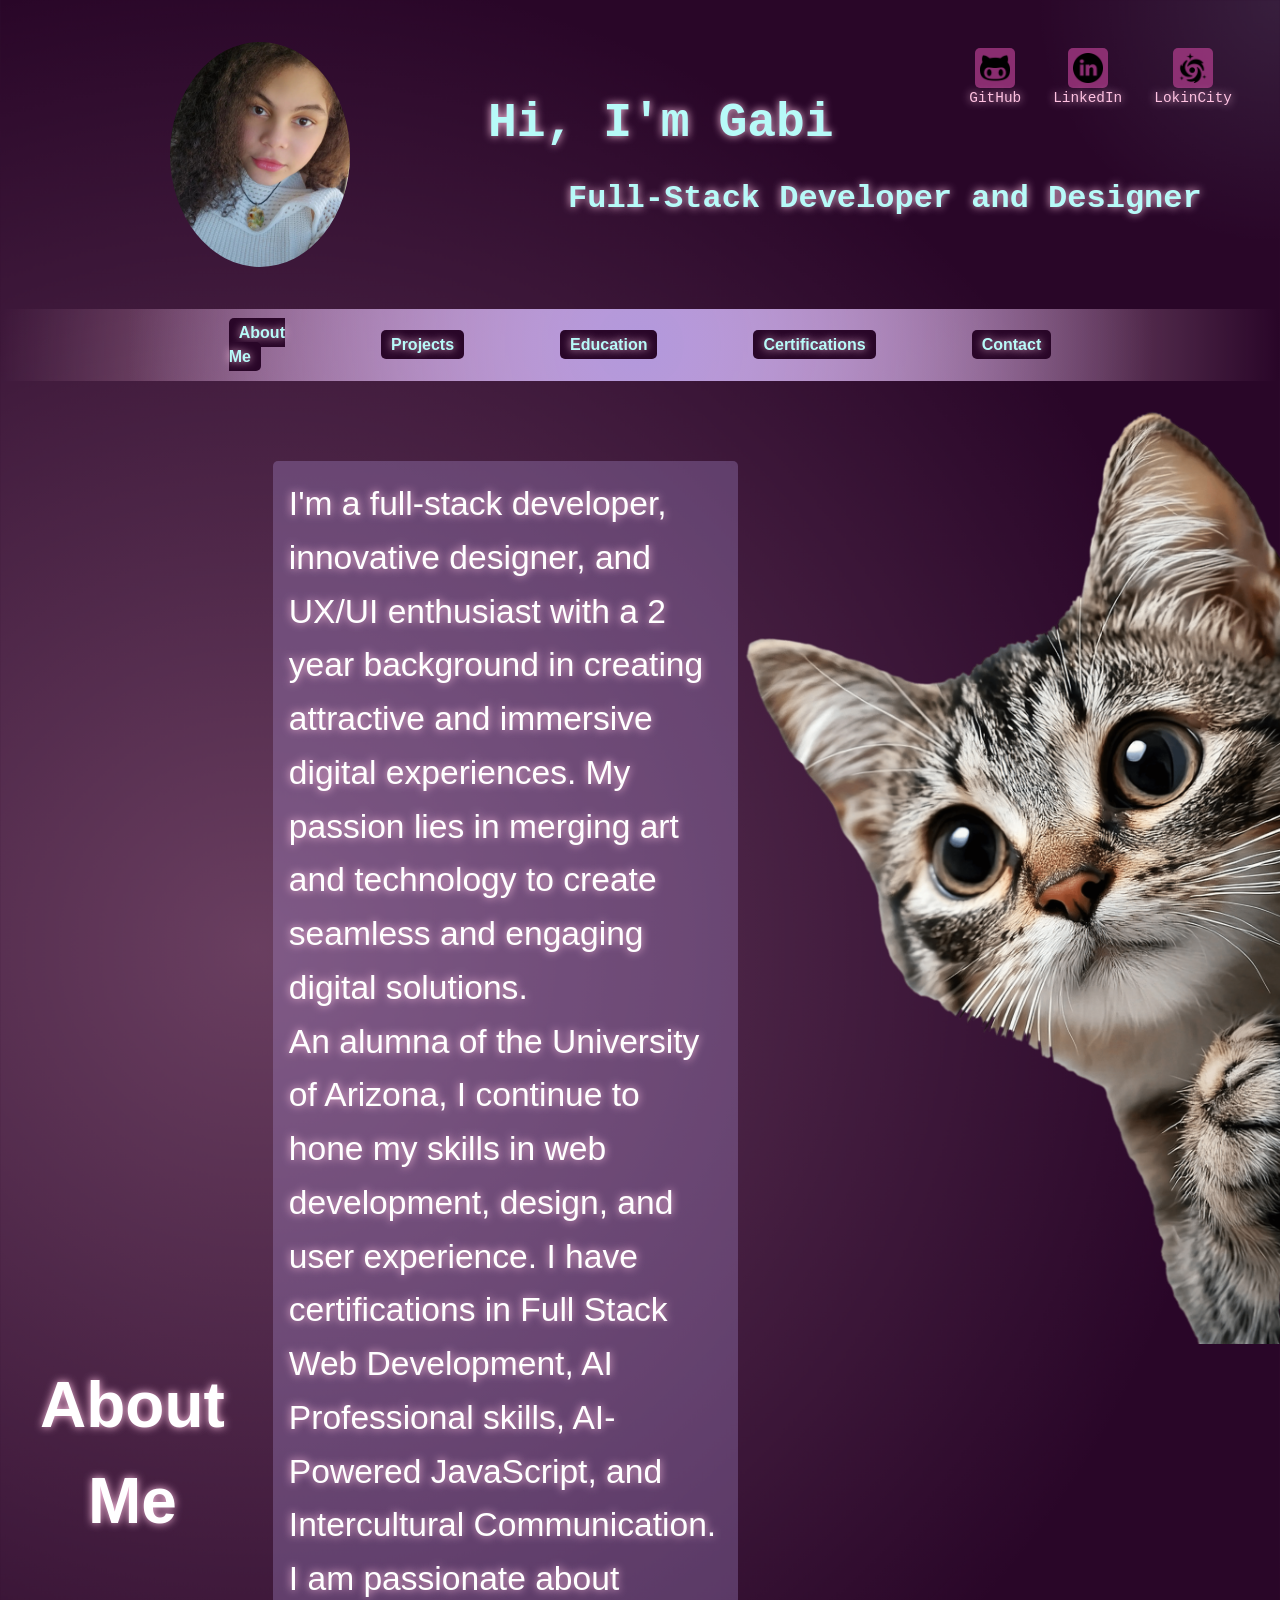
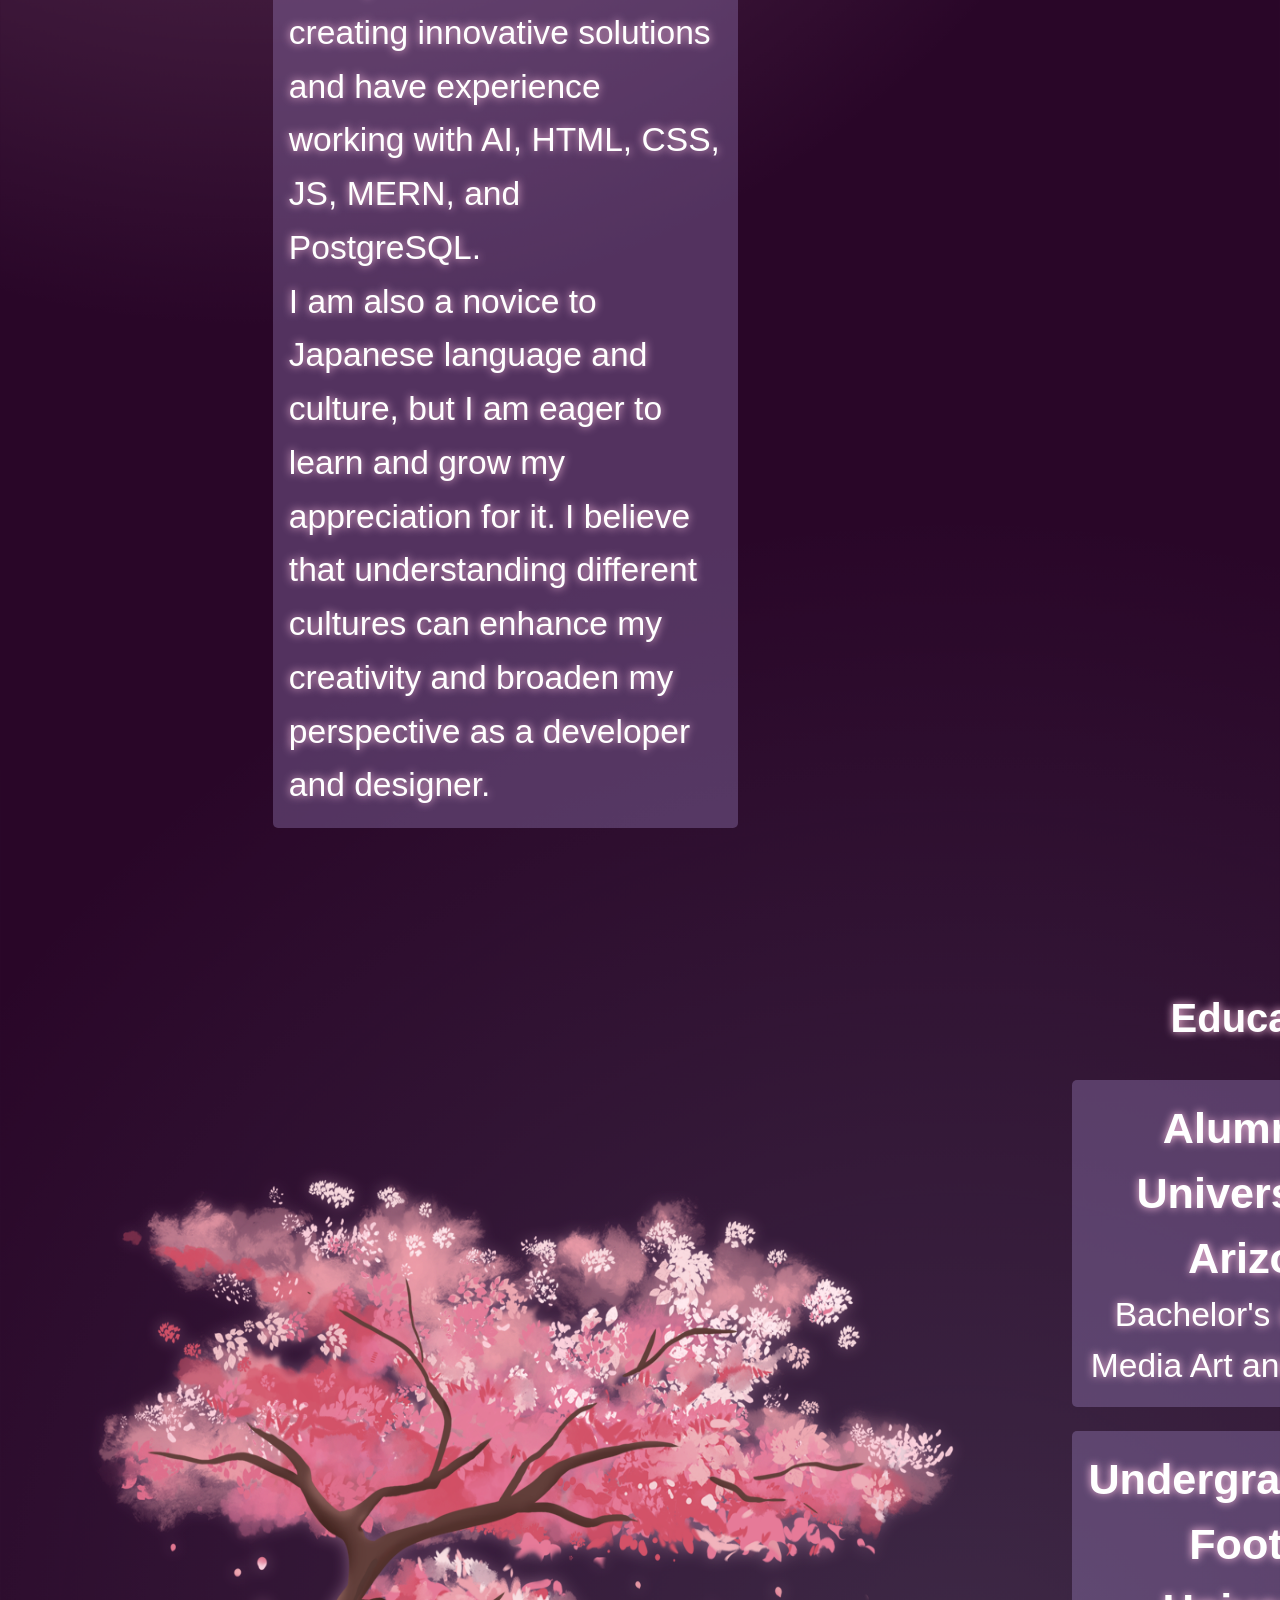
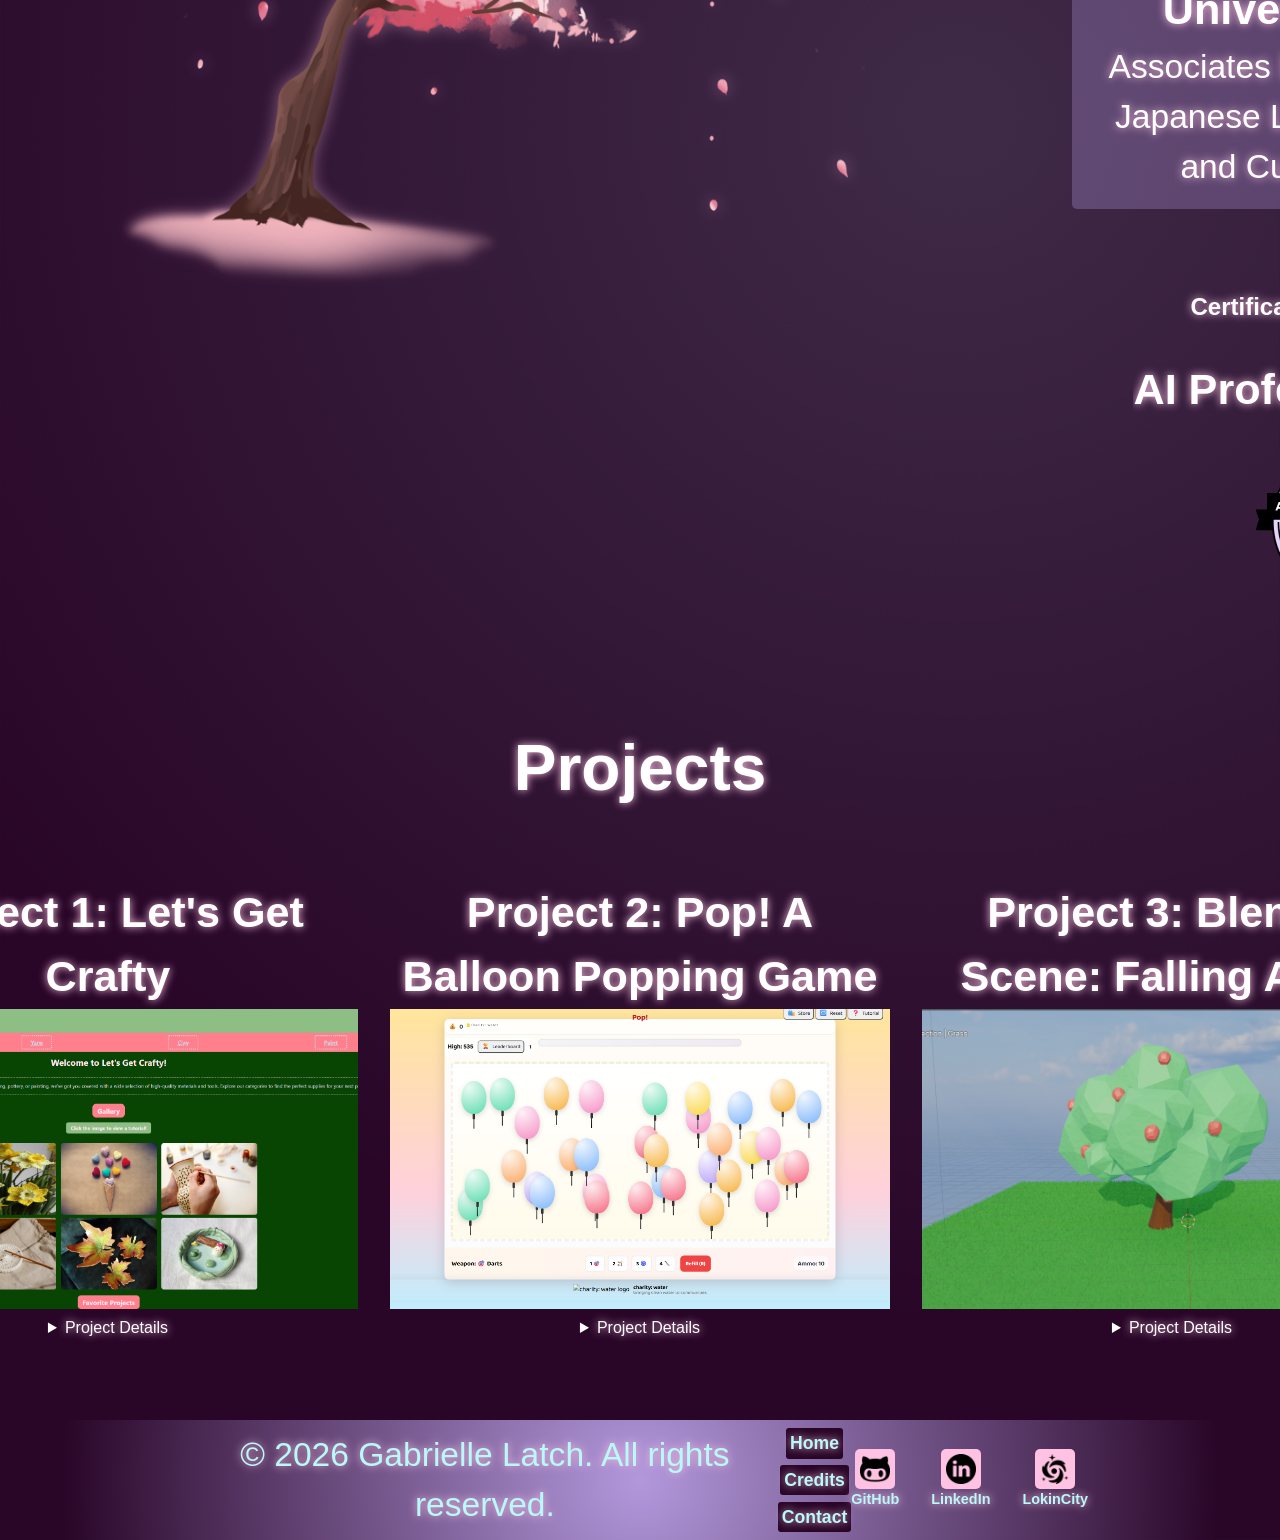
<file: index.html>
<!DOCTYPE html>
<html lang="en">

<head>
    <meta charset="UTF-8">
    <meta name="viewport" content="width=device-width, initial-scale=1.0">
    <title>Gabrielle Latch | Where Art & Tech Merge</title>
    <link rel="stylesheet" href="style.css">
</head>

<body>
    <header id="mainHeader">
        <img src="assets/images/Me.jpg" id="profilePic" alt="Picture of Gabrielle Latch">
        <div id="hero">
            <h1>Hi, I'm Gabi</h1>
            <h2>Full-Stack Developer and Designer</h2>
        </div>
        <div id="heroLinks">
            <a href="https://github.com/NotSnowWhite"><img src="assets/icons/github.png" alt="Github icon" class="icons"
                    id="githubHeaderIcon">GitHub</a>
            <a href="https://www.linkedin.com/in/gabrielle-latch"><img src="assets/icons/linkedin1.png"
                    alt="LinkedIn icon" class="icons" id="linkedinHeaderIcon">LinkedIn</a>
            <a href="https://lokincity.com"><img src="assets/icons/galaxy.png" alt="Galaxy icon" class="icons"
                    id="galaxyHeaderIcon">LokinCity</a>
        </div>
    </header>
    <nav>
        <div id="navMenu">
            <ul>
                <li><a href="#about">About Me</a></li>
                <li><a href="#projects">Projects</a></li>
                <li><a href="#education">Education</a></li>
                <li><a href="#certifications">Certifications</a></li>
                <li><a href="contact.html">Contact</a></li>
            </ul>
        </div>

    </nav>
    <main>
        <section id="about">
            <img src="assets/images/cat.png" alt="Picture of cat hugging the edge of a frame" id="cat" loading="lazy">
            <h2>About Me</h2>
            <div id="aboutContent">
                <p>
                    I'm a full-stack developer, innovative designer, and UX/UI enthusiast with a 2 year background
                    in creating attractive and immersive digital experiences. My passion lies in merging art and
                    technology to create seamless and engaging digital solutions.<br>
                    An alumna of the University of Arizona, I continue to hone my skills in web development, design,
                    and user experience. I have certifications in Full Stack Web Development, AI Professional
                    skills, AI-Powered JavaScript, and Intercultural Communication. I am passionate about creating
                    innovative solutions and have experience working with AI, HTML, CSS, JS, MERN, and PostgreSQL.<br>
                    I am also a novice to Japanese language and culture, but I am eager to learn and grow my
                    appreciation for it. I believe that understanding different cultures can enhance my creativity
                    and broaden my perspective as a developer and designer.
                </p>
            </div>
        </section>

        <div id="educationLayout">
            <img src="assets/images/tree.png" alt="Tree image" id="tree" loading="lazy">
            <div id="asideContent">
                <aside id="education">
                    <h2>Education</h2>
                    <div id="educationList">
                        <div id="education1">
                            <h3>Alumna at University of Arizona</h3>
                            <p>Bachelor's degree in Media Art and Sciences</p>
                        </div>
                        <div id="education2">
                            <h3>Undergraduate at Foothill University</h3>
                            <p>Associates Degree in Japanese Language and Culture</p>
                        </div>
                    </div>
                </aside>

            <section id="certifications">
                <h2>Certifications</h2>
                <div id="certificationsList">
                    <div id="carousel">
                        <div class="cert">
                            <h3>AI Professional skills</h3>
                            <img src="assets/images/AISkills.png" alt="AI Professional Skills Certification Badge"
                                loading="lazy">
                        </div>
                        <div class="cert">
                            <h3>AI-Powered Javascript</h3>
                            <img src="assets/images/AI-javascript.png" alt="AI-Powered Javascript Certification Badge"
                                loading="lazy">
                        </div>
                        <div class="cert">
                            <h3>Intercultural Communication</h3>
                            <img src="assets/images/interculturalSkills.png"
                                alt="Intercultural Communication Certification Badge" loading="lazy">
                        </div>
                        <div class="cert">
                            <h3>Web Development</h3>
                            <img src="assets/images/webDev.png" alt="Web Development Certification Badge"
                                loading="lazy">
                        </div>
                        <div class="cert" id="cert1">
                            <h3>Full Stack Web Development</h3>
                            <img src="assets/images/FullStack.jpg" alt="Full Stack Web Development Certification Badge"
                                loading="lazy">
                        </div>
                        <div class="cert">
                            <h3>AI Professional skills</h3>
                            <img src="assets/images/AISkills.png" alt="AI Professional Skills Certification Badge"
                                loading="lazy">
                        </div>
                        <div class="cert">
                            <h3>AI-Powered Javascript</h3>
                            <img src="assets/images/AI-javascript.png" alt="AI-Powered Javascript Certification Badge"
                                loading="lazy">
                        </div>
                        <div class="cert">
                            <h3>Intercultural Communication</h3>
                            <img src="assets/images/interculturalSkills.png"
                                alt="Intercultural Communication Certification Badge" loading="lazy">
                        </div>
                        <div class="cert">
                            <h3>Web Development</h3>
                            <img src="assets/images/webDev.png" alt="Web Development Certification Badge"
                                loading="lazy">
                        </div>
                        <div class="cert" id="cert1">
                            <h3>Full Stack Web Development</h3>
                            <img src="assets/images/FullStack.jpg" alt="Full Stack Web Development Certification Badge"
                                loading="lazy">
                        </div>

                    </div>

                </div>
            </section>
            </div>

        </div>


        <section id="projects">
            <h2>Projects</h2>
            <div id="projectList">
                <article class="projectCard">
                    <h3>Project 1: Let's Get Crafty</h3>

                    <img src="assets/images/Crafty.png" class="projectPic" alt="Craft project repository screenshot"
                        loading="lazy">
                    <div class="projectContent">
                        <details class="projectDetails">
                            <summary>Project Details</summary>
                            <h4>Concept</h4>
                            <p>To create an easily accessible repository for craft inspirations, project instructions,
                                and necessary materials.
                            </p>
                            <h4>Process</h4>
                            <ul class="projectProcess">
                                <li>Plan the structure and content using a wireframe.
                                </li>
                                <li>Create the starter html and css files and assets folder.</li>
                                <li>Input header, nav, main, table, and footer elements into the index.html.</li>
                                <li>Create html pages for yarn, clay, paint, and contact.</li>
                                <li>Link nav content to their respective pages</li>
                                <li>Create a gallery of images and related tutorial links</li>
                                <li>Build a table with links to project details and links to their respective pages.
                                </li>
                                <li>Insert email and buttons in the footer</li>
                                <li>On yarn.html, modify the structure and insert images and descriptions</li>
                                <li>Insert a video at the top of the page with an intro</li>
                                <li>Repeat the new structure across the remaining nav pages.</li>
                                <li>Build a form to receive emails on the contact page.</li>
                                <li>Style the gallery in a grid format.</li>
                                <li>Style the yarn, clay, and paint elements to alternate sides.</li>

                            </ul>
                            <h4>Sources</h4>
                            <p class="sources">
                                YouTube.com, TinaYu.com, Pinterest.com, Pixabay.com, Flaticon.com and Flickr.com
                                were used to gather inspiration and resources for the project.
                            </p>
                        </details>
                    </div>
                </article>
                <article class="projectCard">
                    <h3>Project 2: Pop! A Balloon Popping Game</h3>
                    <img src="assets/images/Pop.png" class="projectPic"
                        alt="Pop! A Balloon Popping Game Project Screenshot" loading="lazy">
                    <div class="projectContent">
                        <details class="projectDetails">
                            <summary>Project Details</summary>
                            <h4>Concept</h4>
                            <p>Utilize Copilot's AI to create an easy to use, engaging carnival-themed water balloon
                                popping game with endless levels and a competitive edge that is geared towards college
                                students. It supports Charity: Water in their mission to provide clean drinking water
                                around the world.</p>
                            <h4>Process</h4>
                            <ul class="projectProcess">
                                <li>Design the layout and mechanics with figma.
                                </li>
                                <li>Create the starter html, css, and js files.
                                </li>
                                <li>Created simple html structure with title and game elements like items and buttons
                                </li>
                                <li>Instructed copilot to create js mechanics, including balloon popping, store, score
                                    counter, and water/poison health bar.
                                </li>
                                <li>Styled the game in a whimsical, bright carnival theme
                                </li>
                                <li>Created a more fluid popping animation for the balloons and added prizes and
                                    penalties.
                                </li>
                                <li>Created modals for the start and tutorial
                                </li>
                                <li>Test the game and ensure win/lose works
                                </li>
                            </ul>
                            <h4 class="sources">Sources</h4>
                            <p>ASU's Global Career Accelerator, Charity: Water, and Charity:Water color palette </p>
                        </details>
                    </div>
                </article>
                <article class="projectCard">
                    <h3>Project 3: Blender Scene: Falling Apple</h3>
                    <img src="assets/images/Blender.png" class="projectPic"
                        alt="Blender Scene: Falling Apple Project Screenshot" loading="lazy">
                    <div class="projectContent">
                        <details class="projectDetails">
                            <summary>Project Details</summary>
                            <h4>Concept</h4>
                            <p>To explore blender techniques by creating a simple, engaging introductory scene for a
                                cheerful, southern-style, animated story.
                            </p>
                            <h4>Process</h4>
                            <ul class="projectProcess">
                                <li>Create a plane and add material and particle properties to make it green and
                                    hair-like.
                                </li>
                                <li>Build a tree trunk and add material properties to add color, noise, and texture.
                                </li>
                                <li>Create a multi-faceted round shape and add color. Duplicate and resize the shape
                                    several times, placing them bunched around the tree branches to make leaves.
                                </li>
                                <li>Download an apple asset and resize and duplicate it, adding them sporadically
                                    throughout the leaves.
                                </li>
                                <li>Group the tree elements together.
                                </li>
                                <li>Create a single apple and animate its descent from the tree and roll along the
                                    ground.
                                </li>
                                <li>Track the apple's movement with the camera.
                                </li>
                                <li>Download a cloudy sky to act as the backdrop of the scene.
                                </li>
                                <li>Render the scene and export it as a video file.
                                </li>
                            </ul>
                            <h4 class="sources">Sources</h4>
                            <p>BlenderKit assets - low poly red apple by Matheus Godoi, Cloudy Sky by Nathan S***** were
                                used to create the scene.
                            </p>
                        </details>
                    </div>
                </article>
            </div>
        </section>


    </main>
    <footer>
        <div id="footerCopyright">
            <p>&copy; 2026 Gabrielle Latch. All rights reserved.</p>
        </div>

        <div id="footerPageLinks">
            <a href="index.html">Home</a>
            <a href="credits.html">Credits</a>
            <a href="contact.html">Contact</a>
        </div>

        <div id="footerLinks">
            <a href="https://github.com/NotSnowWhite"><img src="assets/icons/github.png" alt="GitHub character icon"
                    class="icons" id="githubFooterIcon">GitHub</a>
            <a href="https://www.linkedin.com/in/gabrielle-latch"><img src="assets/icons/linkedin1.png"
                    alt="LinkedIn icon" class="icons" id="linkedinFooterIcon">LinkedIn</a>
            <a href="https://lokincity.com"><img src="assets/icons/galaxy.png" alt="Galaxy icon" class="icons"
                    id="galaxyFooterIcon">LokinCity</a>
        </div>
    </footer>
</body>

</html>
</file>
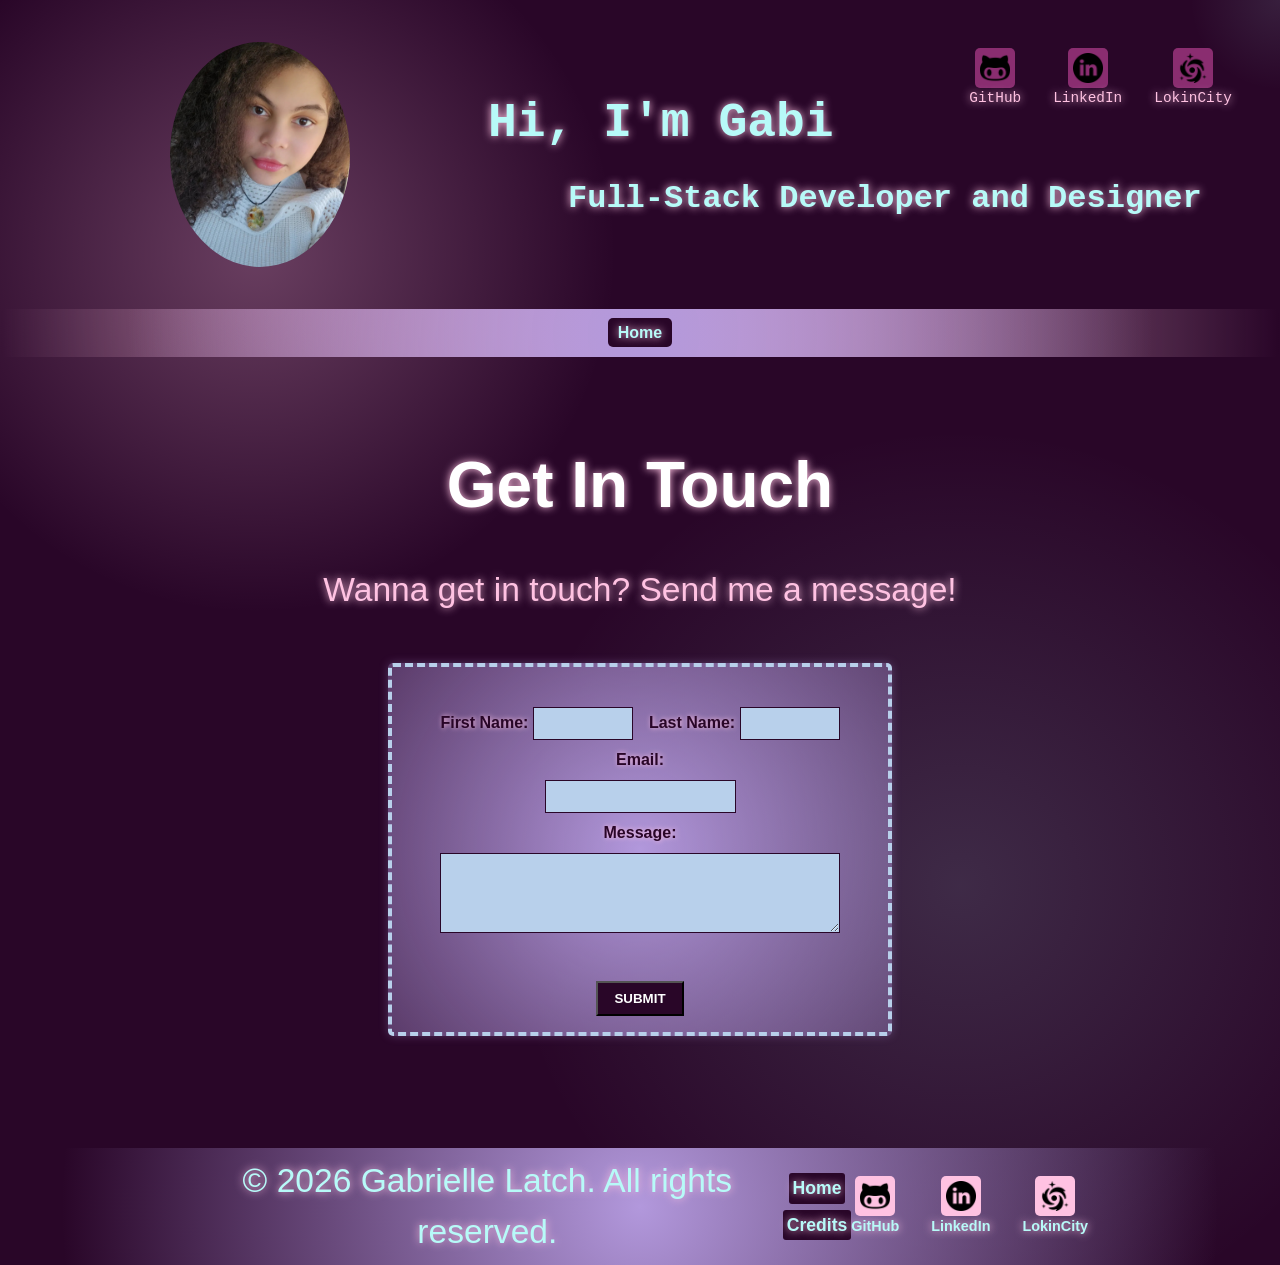
<file: contact.html>
<!DOCTYPE html>
<html lang="en">

<head>
    <meta charset="UTF-8">
    <meta name="viewport" content="width=device-width, initial-scale=1.0">
    <title>Gabrielle Latch | Where Art & Tech Merge</title>
    <link rel="stylesheet" href="style.css">
</head>

<body>
    <header id="mainHeader">
        <img src="assets/images/Me.jpg" id="profilePic" alt="Picture of Gabrielle Latch">
        <div id="hero">
            <h1>Hi, I'm Gabi</h1>
            <h2>Full-Stack Developer and Designer</h2>
        </div>
        <div id="heroLinks">
            <a href="https://github.com/NotSnowWhite"><img src="assets/icons/github.png" alt="Github icon" class="icons"
                    id="githubHeaderIcon">GitHub</a>
            <a href="https://www.linkedin.com/in/gabrielle-latch"><img src="assets/icons/linkedin1.png"
                    alt="LinkedIn icon" class="icons" id="linkedinHeaderIcon">LinkedIn</a>
            <a href="https://lokincity.com"><img src="assets/icons/galaxy.png" alt="Galaxy icon" class="icons"
                    id="galaxyHeaderIcon">LokinCity</a>
        </div>
    </header>
    <nav>
        <div id="navMenu">
            <ul>
                <li><a href="index.html">Home</a></li>
            </ul>
        </div>

    </nav>
    <main>
        <section id="contact">
            <h2>Get In Touch</h2>
            <p>Wanna get in touch? Send me a message!</p>
            <form action="mailto:gflatch@att.net" method="POST" enctype="text/plain">
                <div id="formName">
                    <div id="formFName">
                        <label for="fName"> First Name:</label>
                        <input type="text" id="fName" name="fName" required>
                    </div>
                    <div id="formLName">
                        <label for="lName">Last Name:</label>
                        <input type="text" id="lName" name="lName" required>
                    </div>
                </div>
                <div id="formEmail">
                    <label for="email">Email:</label>
                    <input type="email" id="email" name="email" required>
                </div>
                <div id="formMessage">
                    <label for="message">Message:</label>
                    <textarea id="message" name="message" required></textarea>
                </div>
                <div id="formSubmit">
                    <button type="submit">Submit</button>
                </div>
            </form>
        </section>
    </main>
    <footer>
        <div id="footerCopyright">
            <p>&copy; 2026 Gabrielle Latch. All rights reserved.</p>
        </div>

        <div id="footerPageLinks">
            <a href="index.html">Home</a>
            <a href="credits.html">Credits</a>
        </div>

        <div id="footerLinks">
            <a href="https://github.com/NotSnowWhite"><img src="assets/icons/github.png" alt="GitHub character icon"
                    class="icons" id="githubFooterIcon">GitHub</a>
            <a href="https://www.linkedin.com/in/gabrielle-latch"><img src="assets/icons/linkedin1.png"
                    alt="LinkedIn icon" class="icons" id="linkedinFooterIcon">LinkedIn</a>
            <a href="https://lokincity.com"><img src="assets/icons/galaxy.png" alt="Galaxy icon" class="icons"
                    id="galaxyFooterIcon">LokinCity</a>
        </div>
    </footer>
</body>

</html>
</file>
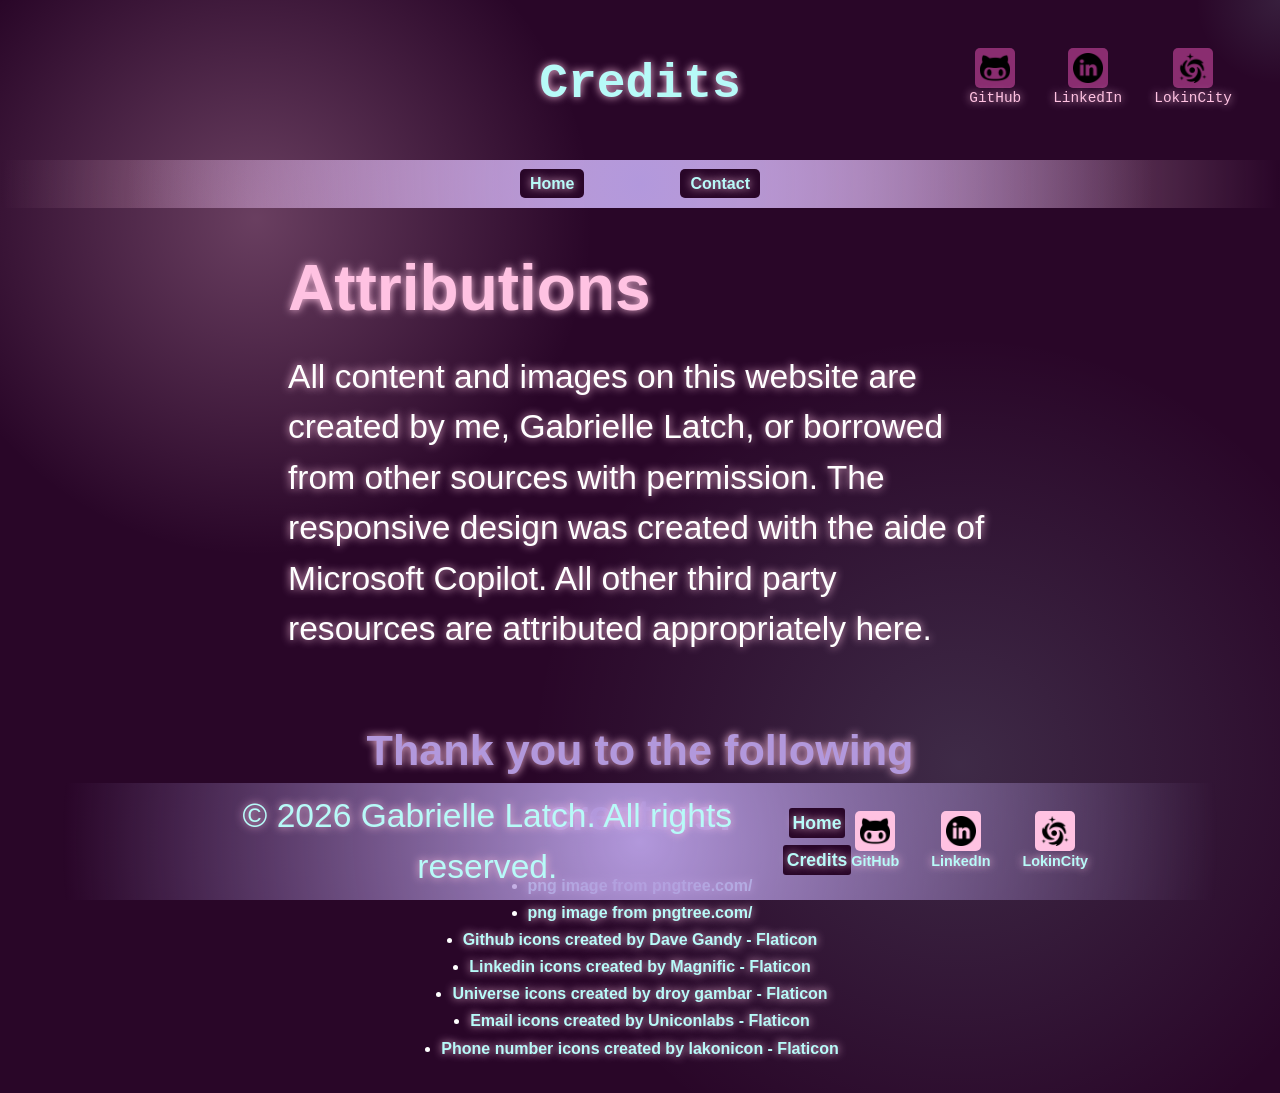
<file: credits.html>
<!DOCTYPE html>
<html lang="en">

<head>
    <meta charset="UTF-8">
    <meta name="viewport" content="width=device-width, initial-scale=1.0">
    <title>Gabrielle Latch | Where Art & Tech Merge</title>
    <link rel="stylesheet" href="style.css">
</head>

<body>
    <header id="creditsHeader">
        <div id="hero">
            <h1>Credits</h1>
        </div>
        <div id="heroLinks">
            <a href="https://github.com/NotSnowWhite"><img src="assets/icons/github.png" alt="Github icon" class="icons" id="githubHeaderIcon">GitHub</a>
            <a href="https://www.linkedin.com/in/gabrielle-latch"><img src="assets/icons/linkedin1.png" alt="LinkedIn icon" class="icons" id="linkedinHeaderIcon">LinkedIn</a>
            <a href="https://lokincity.com"><img src="assets/icons/galaxy.png" alt="Galaxy icon" class="icons" id="galaxyHeaderIcon">LokinCity</a>
        </div>
    </header>
    <nav>
        <div id="navMenu">
            <ul>
                <li><a href="index.html">Home</a></li>
                <li><a href="contact.html">Contact</a></li>

            </ul>
        </div>

    </nav>
    <main id="credits">
        <div id="disclaimer">
            <h2>Attributions</h2>
            <p>All content and images on this website are created by me, Gabrielle Latch, or borrowed from other sources
                with permission. The responsive design was created with the aide of Microsoft Copilot. All other third party resources are attributed appropriately here.</p>
        </div>
        <div id="creditsContent">
            <h3>Thank you to the following creators:</h3>
            <ul id="creditsList">
                <li><a href='https://pngtree.com/freepng/cat-peeking-from-frame_18246736.html'>png image from pngtree.com/</a></li>
                <li><a href='https://pngtree.com/freepng/beautiful-pink-watercolor-cherry-tree_6191385.html'>png image from pngtree.com/</a></li>
                <li><a href="https://www.flaticon.com/free-icons/github" title="github icons">Github icons created by
                        Dave Gandy - Flaticon</a></li>
                <li><a href="https://www.flaticon.com/free-icons/linkedin" title="linkedin icons">Linkedin icons created
                        by Magnific - Flaticon</a></li>
                <li><a href="https://www.flaticon.com/free-icons/universe" title="universe icons">Universe icons created
                        by droy gambar - Flaticon</a></li>
                <li><a href="https://www.flaticon.com/free-icons/email" title="email icons">Email icons created by
                        Uniconlabs - Flaticon</a></li>
                <li><a href="https://www.flaticon.com/free-icons/phone-number" title="phone number icons">Phone number
                        icons created by lakonicon - Flaticon</a></li>
            </ul>
        </div>

    </main>
    <footer id="creditsFooter">
        <div id="footerCopyright">
            <p>&copy; 2026 Gabrielle Latch. All rights reserved.</p>
        </div>
        
        <div id="footerPageLinks">
            <a href="index.html">Home</a>
            <a href="credits.html">Credits</a>
        </div>

        <div id="footerLinks">
            <a href="https://github.com/NotSnowWhite"><img src="assets/icons/github.png" alt="GitHub character icon" class="icons" id="githubFooterIcon">GitHub</a>
            <a href="https://www.linkedin.com/in/gabrielle-latch"><img src="assets/icons/linkedin1.png" alt="LinkedIn icon" class="icons" id="linkedinFooterIcon">LinkedIn</a>
            <a href="https://lokincity.com"><img src="assets/icons/galaxy.png" alt="Galaxy icon" class="icons" id="galaxyFooterIcon">LokinCity</a>
        </div>
    </footer>
</body>

</html>
</file>
<file: style.css>
/* || Global */

* {
    margin: 0;
    padding: 0;
    box-sizing: border-box;
}

:root {
    --primary: #b43e8f;
    --secondary: #B8D0EB;
    --accent: rgb(178, 152, 220);
    --dark: #290628;
    --light: #b7faf8;
    --white: white;
    --pink: #ffc2e2;
    --blue: #3B0086;
}

body {
    min-height: 100vh;
    font-family: "trebuchet ms", "lucida sans", sans-serif;
    line-height: 1.5;
    background: radial-gradient(circle at 20% 20%, rgba(255, 194, 226, .3), transparent 25%), radial-gradient(circle at 75% 70%, rgba(185, 250, 248, .15), transparent 35%), radial-gradient(circle at 100% 0%, rgba(185, 250, 248, .1), transparent 5%), var(--dark);
    color: var(--white);
    text-shadow: 0 0 8px var(--pink);
    overflow-x: hidden;
}

main {
    padding: 2rem;
}

h2 {
    font-size: 4rem;
}

h3 {
    font-size: 2.7rem;
}

p {
    font-size: 2.1rem;
}

a {
    text-decoration: none;
    color: var(--white);
}

/* || Hero */

#mainHeader,
#creditsHeader {
    font-family: "Comic Sans MS", cursive, monospace;
    color: var(--light);
    text-align: center;
    padding: 2rem;
}

#mainHeader {
    display: grid;
    grid-template-columns: auto 1fr auto;
}

#creditsHeader {
    display: flex;
    justify-content: center;
    align-items: center;
}

#profilePic {
    width: 200px;
    height: auto;
    object-fit: cover;
    border-radius: 50%;
    padding: 10px;
    margin: 0 8rem;
}

#hero {
    font-size: 1.5rem;
    display: flex;
    flex-direction: column;
    justify-content: center;
    align-items: flex-start;
}

#hero h1 {
    margin: 1rem 0 .5rem 0;
}

#hero h2 {
    margin: .5rem 0 1rem 5rem;
    font-size: 2rem;

}

#heroLinks {
    display: flex;
    align-items: center;
    gap: 2rem;
    position: absolute;
    top: 3rem;
    right: 3rem;
}

#heroLinks a {
    color: var(--pink);
    font-size: .9rem;
    display: flex;
    flex-direction: column;
    align-items: center;
}

#heroLinks a img {
    width: 40px;
    height: 40px;
    padding: 5px;
    background-color: rgb(180, 62, 143, .7);
    border-radius: 5px;
    transition: transform 0.3s ease-in-out;
}

#heroLinks a:hover img {
    transform: scale(1.2);
    background-color: var(--pink);
}

/* || Navigation */

nav {
    background: radial-gradient(circle, var(--accent), transparent 80%), radial-gradient(circle, rgba(255, 194, 226, .9), transparent 100%);
    margin: 0 auto;
    border-radius: 5px;
    padding: 12px;
}

nav ul {
    list-style: none;
    display: flex;
    align-items: center;
    justify-content: center;
    gap: 6rem;
    margin: 0 15rem;
}

nav ul li a {
    font-weight: bold;
    background-color: var(--dark);
    color: var(--light);
    border-radius: 5px;
    padding: 6px 10px;
}

nav ul li:hover a {
    background-color: var(--light);
    color: var(--dark);
    padding: 6px 10px;
    border-radius: 5px;
    text-shadow: 0 0 8px var(--pink);

}

/* || About */

#cat {
    position: absolute;
    top: 24rem;
    right: -17rem;
    width: 60rem;
    height: auto;
    transform: scaleX(-1);
}

#about {
    width: 60%;
    display: flex;
    align-items: center;
    justify-content: center;
    padding: 2rem .5rem;
    margin-bottom: 4rem;
    gap: 1rem;
}

#about h2 {
    text-align: center;
    padding: 4rem 1rem 1rem 0;
    margin-bottom: 2rem;
}

#aboutContent {
    background-color: rgb(178, 152, 220, .3);
    margin: 1rem;
    line-height: 1.6;
    border-radius: 5px;
    padding: 1rem;
}

/* || Education */

#asideContent {
    display: flex;
    flex-direction: column;
    align-items: stretch;
    width: 40%;
    gap: 2rem;
    margin-left: auto;
}

#education {
    padding: 3rem;
}

#education h2 {
    text-align: center;
    font-size: 2.5rem;
    margin-bottom: 2rem;
}

#educationList {
    font-size: 1.1rem;
    text-align: center;
    display: flex;
    flex-direction: column;
    gap: 1.5rem;
    align-items: end;
}

#education1,
#education2 {
    max-width: 500px;
    min-height: 100px;
    background-color: rgb(178, 152, 220, .3);
    border-radius: 5px;
    padding: 1rem;
    display: flex;
    flex-direction: column;
    justify-content: center;
    margin: 0 auto;
}

#educationLayout {
    display: flex;
    align-items: start;
    gap: 2rem;
}

#tree {
    width: 60rem;
    height: 70rem;
    transform: scaleX(-1);
    filter: drop-shadow(0 0 8px rgba(255, 194, 226, .4));
}

/* || Certificates */

#certifications {
    min-width: 0;
}

#certifications h2 {
    font-size: 1.5rem;
    text-align: center;
    margin-bottom: 2rem;

}

#certificationsList {
    width: 55%;
    margin: 0 auto;
    overflow: hidden;
}

#certificationsList img {
    width: 200px;
    height: 200px;
    object-fit: contain;
}

#cert1 img {
    width: 300px;
    height: 250px;
    object-fit: contain;
}

.cert {
    display: flex;
    flex-direction: column;
    align-items: center;
    text-align: center;
}

/* infinite scroll carousel */

#carousel {
    display: flex;
    width: max-content;
    gap: 2rem;
    animation: certificateScroll 20s linear infinite;
}

@keyframes certificateScroll {
    from {
        transform: translateX(0);
    }

    to {
        transform: translateX(calc(-50% - 1rem));
    }
}

/* ||Projects */

#projects {
    display: flex;
    flex-direction: column;
    align-items: center;
    text-align: center;
    padding: 3rem 2rem;
}

#projectList {
    display: flex;
    align-items: flex-start;
    justify-content: center;
    gap: 2rem;
}

.projectCard {
    width: 100%;
    max-width: 500px;
}

/* 
.projectContent {}

.projectDetails {}

.projectProcess {}

.sources {} */

.projectPic {
    width: 500px;
    height: 300px;
    object-fit: cover;
}

#projects h2 {
    text-align: center;
    padding-bottom: 2rem;
    margin-bottom: 2rem;
}

/* || Contact */

#contact {
    display: flex;
    flex-direction: column;
    align-items: center;
}

#contact h2 {
    margin: 3rem 0 2rem 0;
}

#contact p {
    margin-bottom: 3rem;
    color: var(--pink);
}

form {
    background: radial-gradient(circle, rgb(178, 152, 220), transparent 160%);
    border-radius: 5px;
    border: 4px dashed var(--secondary);
    box-shadow: 0 0 10px rgb(178, 152, 220, .3);
    text-align: center;
    padding: 2.5rem 3rem 1rem 3rem;
    margin-bottom: 5rem;
}

#formName {
    display: flex;
    gap: 1rem;
}

#formName input {
    width: 100%;
    max-width: 100px;
}

label {
    color: var(--dark);
    font-weight: bold;
    padding-top: .5rem;
    text-shadow: 1px 0 5px var(--pink);
}

input,
textarea {
    background-color: var(--secondary);
    color: var(--dark);
    font-weight: bold;
    border: 1px solid var(--dark);
    padding: .5rem;
}

#formEmail,
#formMessage {
    display: flex;
    flex-direction: column;
    align-items: center;
    justify-content: center;
    gap: .5rem;
}

#formMessage textarea {
    width: 100%;
    max-width: 400px;
    height: 80px;
}

button {
    background-color: var(--dark);
    color: var(--white);
    font-weight: bold;
    text-transform: uppercase;
    padding: .5rem 1rem;
    margin-top: 3rem;
}

button:hover {
    background-color: var(--pink);
    color: var(--blue);
}

/* || Credits */

#credits {
    display: flex;
    flex-direction: column;
    width: 60%;
    padding: 2rem;
    margin: 0 auto;
}

#disclaimer {
    margin-bottom: 4rem;
}

#disclaimer h2 {
    margin-bottom: 1rem;
    color: var(--pink);
}

#creditsContent {
    display: flex;
    flex-direction: column;
    text-align: center;
    gap: 1.6rem;
}

#creditsContent h3 {
    color: var(--accent);
}

#creditsList {
    display: flex;
    flex-direction: column;
    align-items: center;
    gap: .2rem;
}

#creditsList li a {
    color: var(--light);
    font-weight: bold;
}

#creditsList li a:hover {
    color: var(--white);
}

/* || Footer */

footer {
    background: radial-gradient(circle, var(--accent), transparent 90%);
    color: var(--light);
    text-align: center;
    display: flex;
    justify-content: space-between;
    align-items: center;
    border-radius: 5px;
    position: relative;
    bottom: 0;
    width: 100%;
    padding: .5rem 12rem;
}

#creditsFooter {
    position: fixed;
    bottom: 0;
}

#footerPageLinks {
    display: flex;
    flex-direction: column;
    align-items: center;
    gap: .4rem;
}

#footerPageLinks a {
    display: inline-block;

    background-color: var(--dark);
    border-radius: 3px;
    padding: 2px 4px;
}

#footerPageLinks a:hover {
    color: var(--pink);
}

#footerLinks {
    display: flex;
    align-items: center;
    gap: 2rem;
}

#footerPageLinks a,
#footerLinks a {
    font-weight: bold;
    font-size: 1.1rem;
    color: var(--light);
}

#footerLinks a {
    font-size: .9rem;
    display: flex;
    flex-direction: column;
    align-items: center;
}

#footerLinks a:hover img {
    background-color: var(--accent);
}

#footerLinks a:hover {
    color: var(--dark);
}

#footerLinks a img {
    width: 40px;
    height: 40px;
    padding: 5px;
    background-color: var(--pink);
    border-radius: 5px;
}

/* || Responsive Design */

@media (max-width: 900px) {
    h2 {
        font-size: 2.5rem;
    }

    h3 {
        font-size: 1.8rem;
    }

    p {
        font-size: 1rem;
    }

    #profilePic {
        width: 150px;
        margin: 0 auto;
    }

    #mainHeader {
        display: flex;
        flex-direction: column;
        gap: 1rem;
    }

    #hero {
        align-items: center;
        text-align: center;
    }

    #hero h2 {
        margin: 0;
    }

    #heroLinks {
        position: static;
        justify-content: center;
        flex-wrap: wrap;
    }

    nav ul {
        flex-wrap: wrap;
        gap: 1rem;
        margin: 0;
    }

    #about,
    #asideContent {
        width: 100%;
        margin: 0;
    }

    #about {
        flex-direction: column;
    }

    #asideContent {
        gap: 1rem;
    }

    #education {
        padding: 1.5rem;
    }

    #cat {
        position: static;
        display: block;
        width: min(20rem, 80vw);
        margin: 1rem auto;
        transform: scaleX(-1);
    }

    #tree {
        width: min(100%, 350px);
        height: auto;
    }

    #projectList {
        flex-wrap: wrap;
    }

    .projectCard {
        max-width: 100%;
    }

    .projectPic {
        width: 100%;
        height: auto;
    }

    #certificationsList {
        width: 100%;
    }

    form {
        width: 100%;
        padding: 1.5rem;
    }

    footer {
        flex-wrap: wrap;
        justify-content: center;
        gap: 1.5rem;
        padding: 1.5rem;
    }
}

@media (max-width: 600px) {
    main {
        padding: 1rem;
    }

    #formName {
        flex-direction: column;
    }

    #formName input {
        max-width: none;
    }

    #educationList {
        align-items: stretch;
    }

    #education1,
    #education2 {
        max-width: none;
    }

    #carousel {
        gap: 1rem;
    }

    #certificationsList img {
        width: 150px;
        height: 150px;
    }

    footer {
        flex-direction: column;
        text-align: center;
    }
}
</file>
